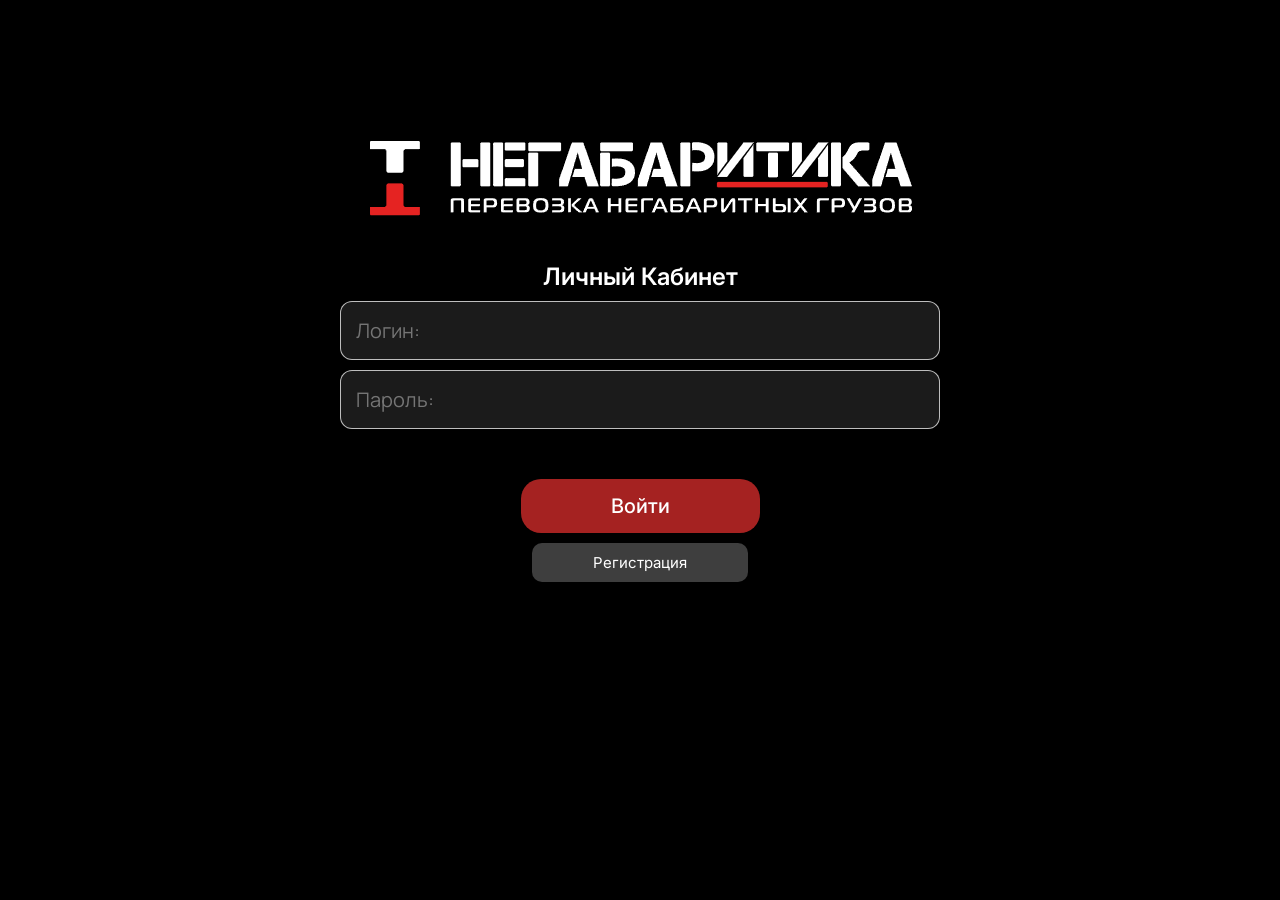
<file: index.html>
<!DOCTYPE html>
<html lang="en">

<head>


   <title>Перевозки </title>

   <link rel="stylesheet" href="./css/swiper-bundle2.min.css">
   <link rel="stylesheet" href="./css/style.css">


   <link rel="preconnect" href="https://fonts.googleapis.com">
   <link rel="preconnect" href="https://fonts.gstatic.com" crossorigin>
   <link href="https://fonts.googleapis.com/css2?family=Manrope:wght@400;500;600;700&display=swap" rel="stylesheet">
</head>

<body>

   <main>


      <section class="section register">
         <div class="logo">
            <img src="./img/logo.svg" alt="">
         </div>

         <form class="register-container login-container active container">
            <h1>Личный Кабинет</h1>
            <input type="text" name="login" placeholder="Логин:">
            <input type="password" name="password" placeholder="Пароль:">
            <p class="error-form">Error Password or login</p>
            <div class="register-buttons">
               <button type="submit">Войти</button>
               <a class="button-second button-register">Регистрация</a>
            </div>
         </form>
         <form class="register-container register-block container">
            <div class="register-back">
               <svg xmlns="http://www.w3.org/2000/svg" width="42" height="24" viewBox="0 0 42 24" fill="none">
                  <path
                     d="M0.939339 10.9393C0.353554 11.5251 0.353554 12.4749 0.939339 13.0607L10.4853 22.6066C11.0711 23.1924 12.0208 23.1924 12.6066 22.6066C13.1924 22.0208 13.1924 21.0711 12.6066 20.4853L4.12132 12L12.6066 3.51472C13.1924 2.92893 13.1924 1.97919 12.6066 1.3934C12.0208 0.807611 11.0711 0.807611 10.4853 1.3934L0.939339 10.9393ZM42 10.5L2 10.5V13.5L42 13.5V10.5Z"
                     fill="#A52221" fill-opacity="0.8" />
               </svg>
            </div>
            <h1>Регистрация</h1>
            <input class="name-vehichal" required type="text" placeholder="ФИО">
            <input type="password" placeholder="Гос номер ">
            <input type="text" required name="login" placeholder="Логин ">
            <input type="text" required name="password" placeholder="Пароль ">
            <input type="text" placeholder="Подтверждение пароля  ">
            <div class="register-buttons">
               <button>Регистрация</button>
            </div>
         </form>

         <div class="global">
            <h1>Заполнение данных </h1>
            <div class="global-block container">
               <h2>Данные о перевозчике:</h2>
               <form class="global-form">
                  <input type="text" required class="fullname-vehichal" placeholder="Полное наименование">
                  <input type="text" placeholder="ФИО Генерального директора">
                  <input type="text" placeholder="ИНН">
                  <input type="text" placeholder="Тип заявителя">
                  <input type="text" placeholder="ОГРН">
                  <input type="text" placeholder="ОГРНИП">
               </form>
            </div>
            <div class="global-block container">
               <h2>Контактная информация:</h2>
               <form class="global-form">
                  <input type="text" required class="tel-vehichal" placeholder="Мобильный телефон">
                  <input type="text" required class="email-vehichal" placeholder="Email">
               </form>
            </div>
            <div class="global-block container">
               <h2>Сведения о тягаче:</h2>
               <form class="global-form">
                  <input type="text" required class="markcar-vehichal" placeholder="Марка тягача">
                  <input type="text" required class="modelcar-vehichal" placeholder="Модель тягача">
               </form>
            </div>
            <div class="global-block container">
               <h2> Адрес регистрации:</h2>
               <form class="global-form">
                  <input type="text" required class="country-vehichal" placeholder="Страна регистрации">
                  <input type="text" placeholder="Регион">
                  <input type="text" required class="city-vehichal" placeholder="Город">
                  <input type="text" required class="raon-vehichal" placeholder="Район">
                  <input type="text" placeholder="Улица">
                  <input type="text" required class="house-vehichal" placeholder="Дом">
                  <input type="text" placeholder="Строение">
                  <input type="text" required class="numberhouse-vehichal" placeholder="Квартира">
               </form>
            </div>
            <div class="global-block container">
               <h2>Сведения о грузе:</h2>
               <form class="global-form">
                  <input type="text" placeholder="Тип груза">
                  <input type="text" required class="name-track-vehichal" placeholder="Наименование груза ">
                  <input type="number" required class="weight-vehichal" placeholder="Масса (т)">
                  <input type="number" required class="lenght-vehichal" placeholder="Длинна (м)">
                  <input type="number" required class="width-vehichal" placeholder="Ширина, (м)">
                  <input type="number" required class="height-vehichal" placeholder="Высота (м)">
                  <input type="text" placeholder="ОГРНИП">
               </form>

               <a class="red-button" href="./pdf.html">Перейти</a>
            </div>
         </div>
      </section>

   </main>

</body>
<script src="./js/main.js"></script>

</html>
</file>
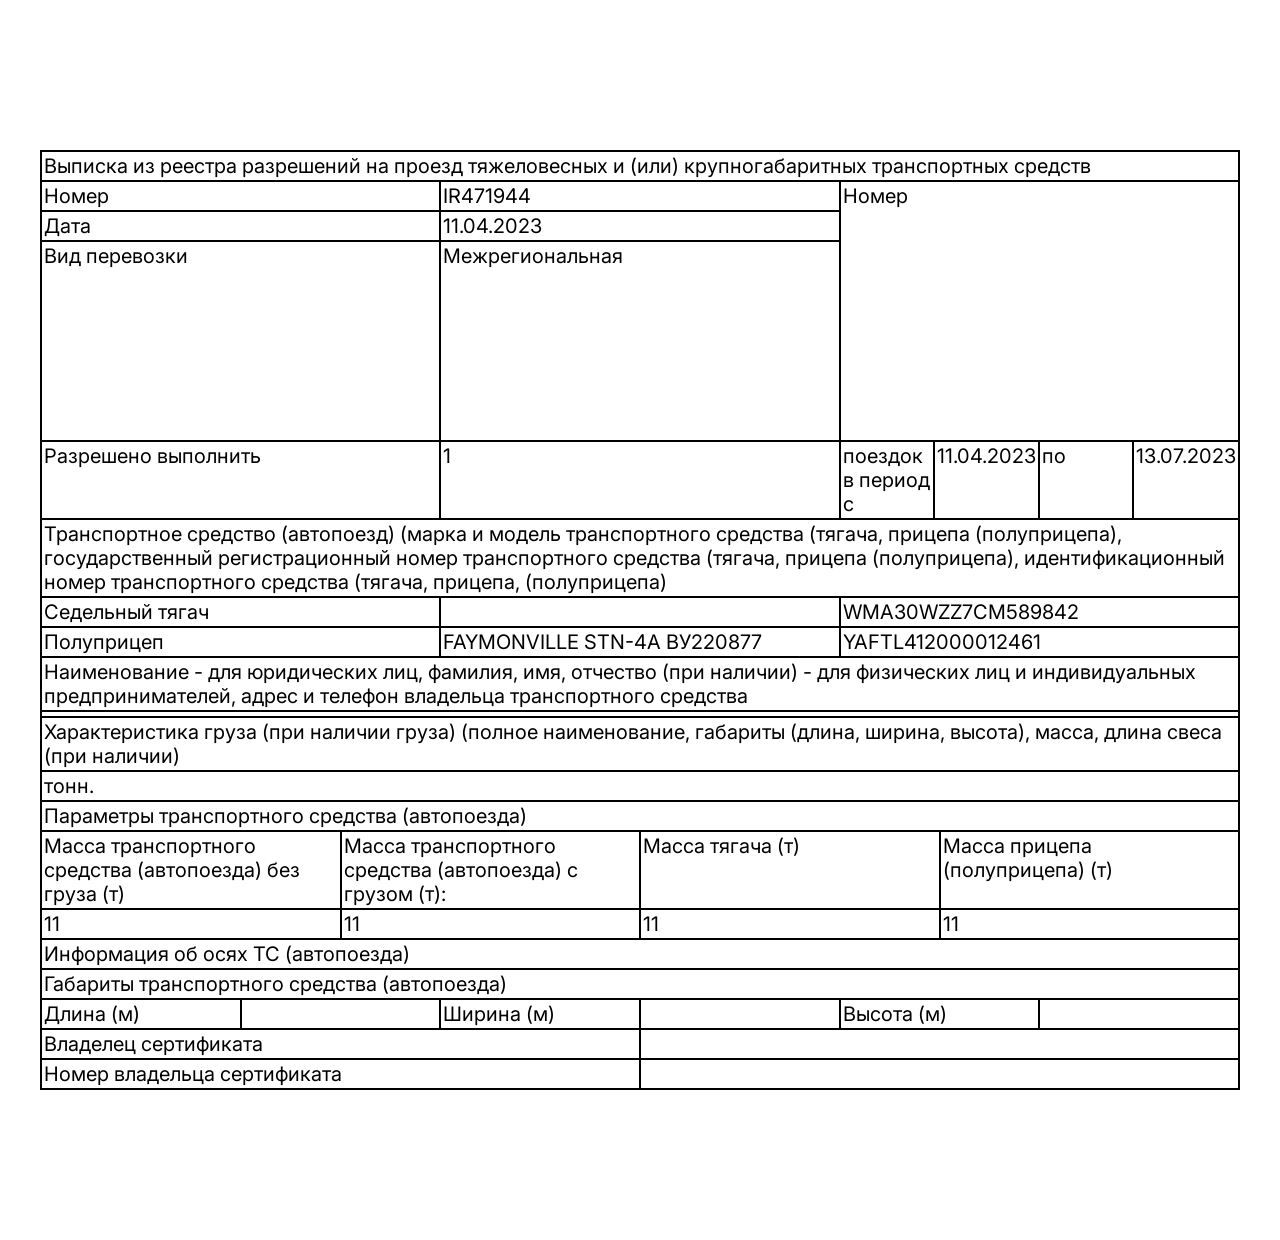
<file: pdf.html>
<!DOCTYPE html>
<html lang="en">

<head>

   <title>Перевозки</title>

   <link rel="stylesheet" href="./css/swiper-bundle2.min.css">
   <link rel="stylesheet" href="./css/style.css">


   <link rel="preconnect" href="https://fonts.googleapis.com">
   <link rel="preconnect" href="https://fonts.gstatic.com" crossorigin>
   <link href="https://fonts.googleapis.com/css2?family=Manrope:wght@400;500;600;700&display=swap" rel="stylesheet">

   <style>
      .container {
         max-width: 1200px;
         margin: 150px auto;
         border: 1px solid #000;
      }

      .tb {
         font-size: 20px;
         padding: 2px;
         border: 1px solid #000;

      }

      .table-2 {
         display: grid;
         grid-template-columns: repeat(2, 1fr);
      }

      .table-3 {
         display: grid;
         grid-template-columns: repeat(3, 1fr);
      }

      .table-4 {
         display: grid;
         grid-template-columns: repeat(4, 1fr);
      }

      .col-4 {
         display: grid;
         grid-template-columns: repeat(4, 1fr);
      }

      .col-2 {
         display: grid;
         grid-template-columns: repeat(2, 1fr);
      }
   </style>
</head>

<body>

   <main>


      <section>
         <div class="container">
            <div class="tb">Выписка из реестра разрешений на проезд тяжеловесных и (или) крупногабаритных транспортных
               средств</div>
            <div class="table-3">
               <div class="col">
                  <div class="tb">Номер</div>
                  <div class="tb">Дата</div>
                  <div class="tb " style="height: 200px;">Вид перевозки</div>

               </div>
               <div class="col">
                  <div class="tb">IR471944</div>
                  <div class="tb">11.04.2023</div>
                  <div class="tb " style="height: 200px;">Межрегиональная </div>

               </div>
               <div class="col">
                  <div class="tb" style="height: 100%;">Номер</div>

               </div>

            </div>
            <div class="table-3">

               <div class="tb">Разрешено выполнить</div>

               <div class="tb">1</div>
               <div class="col-4">
                  <div class="tb">поездок в
                     период с</div>
                  <div class="tb">
                     11.04.2023
                  </div>
                  <div class="tb">
                     по
                  </div>
                  <div class="tb">
                     13.07.2023

                  </div>
               </div>

            </div>
            <div class="tb">Транспортное средство (автопоезд) (марка и модель транспортного средства (тягача, прицепа
               (полуприцепа), государственный регистрационный номер транспортного средства (тягача, прицепа
               (полуприцепа), идентификационный номер транспортного средства (тягача, прицепа, (полуприцепа)</div>
            <div class="table-3">

               <div class="tb">Седельный тягач</div>

               <div class="tb"><span class="markcar-vehichal">MAN</span> <span class="modelcar-vehichal">TGS 33.480 6X4
                     BLS Е654РТ197</span></div>
               <div class="tb">WMA30WZZ7CM589842</div>


            </div>
            <div class="table-3">

               <div class="tb">Полуприцеп </div>

               <div class="tb">FAYMONVILLE STN-4A ВУ220877</div>
               <div class="tb">YAFTL412000012461</div>


            </div>
            <div class="tb">
               Наименование - для юридических лиц, фамилия, имя, отчество (при наличии) - для физических лиц и
               индивидуальных предпринимателей, адрес и телефон владельца транспортного средства
            </div>
            <div class="tb">
               <span class="fullname-vehichal">ОБЩЕСТВО С ОГРАНИЧЕННОЙ ОТВЕТСТВЕННОСТЬЮ "СПЕЦАВТО"</span>
               <span class="country-vehichal"> Российская Федерация</span>
               <span class="city-vehichal">Москва</span>
               <span class="raon-vehichal">СХОДНЕНСКИЙ ТУП ,</span>
               <span class="house-vehichal"> ДОМ 16 </span>
               <!-- Э2 ПОМ I К -->
               <span class="email-vehichal">email@gmail.com</span>

            </div>
            <div class="tb">
               Характеристика груза (при наличии груза) (полное наименование, габариты (длина, ширина, высота),
               масса, длина свеса (при наличии)
            </div>
            <div class="tb"><span class="name-track-vehichal">Боевая машина 9А52 (13 м x 3.3 м x 3.59м)</span> <span
                  class="weight-vehichal">34.000</span> тонн.</div>
            <div class="tb">Параметры транспортного средства (автопоезда)
            </div>
            <div class="table-4">
               <div class="tb">Масса транспортного
                  средства (автопоезда)
                  без груза (т)
               </div>
               <div class="tb">Масса транспортного
                  средства (автопоезда) с
                  грузом (т):</div>
               <div class="tb weight-vehichal">
                  Масса тягача (т)
               </div>
               <div class="tb">
                  Масса прицепа
                  (полуприцепа) (т)

               </div>
            </div>
            <div class="table-4">
               <div class="tb">11
               </div>
               <div class="tb">11
               </div>
               <div class="tb">11
               </div>
               <div class="tb">11
               </div>
            </div>
            <div class="tb">Информация об осях ТС (автопоезда)</div>
            <div class="tb">Габариты транспортного средства (автопоезда)</div>
            <div class="table-3">
               <div class="col-2">
                  <div class="tb">Длина (м)</div>
                  <div class="tb lenght-vehichal">22 </div>
               </div>
               <div class="col-2">
                  <div class="tb">Ширина (м)</div>
                  <div class="tb width-vehichal">22 </div>
               </div>
               <div class="col-2">
                  <div class="tb">Высота (м)</div>
                  <div class="tb height-vehichal">22 </div>
               </div>
            </div>
            <div class="table-2">
               <div class="tb">Владелец сертификата</div>
               <div class="tb name-vehichal">22 </div>

            </div>
            <div class="table-2">
               <div class="tb">Номер владельца сертификата</div>
               <div class="tb tel-vehichal">22 </div>

            </div>
         </div>

      </section>

   </main>

</body>
<script>
   let weightVehichal = localStorage.getItem('weight-vehichal')
   let heightVehichal = localStorage.getItem('height-vehichal')
   let lenghtVehichal = localStorage.getItem('lenght-vehichal')
   let widthVehichal = localStorage.getItem('width-vehichal')
   let nameTrackVehichal = localStorage.getItem('name-track-vehichal')
   let fullnamekVehichal = localStorage.getItem('fullname-vehichal')
   let countryVehichal = localStorage.getItem('country-vehichal')
   let cityVehichal = localStorage.getItem('city-vehichal')
   let raonVehichal = localStorage.getItem('raon-vehichal')
   let houseVehichal = localStorage.getItem('house-vehichal')
   let emailVehichal = localStorage.getItem('email-vehichal')
   let namelVehichal = localStorage.getItem('name-vehichal')
   let markCarlVehichal = localStorage.getItem('markcar-vehichal')
   let modelCarlVehichal = localStorage.getItem('modelcar-vehichal')
   let telVehichal = localStorage.getItem('tel-vehichal')


   document.querySelector('.name-vehichal').innerHTML = namelVehichal
   document.querySelector('.tel-vehichal').innerHTML = telVehichal
   document.querySelector('.city-vehichal').innerHTML = cityVehichal
   document.querySelector('.markcar-vehichal').innerHTML = markCarlVehichal
   document.querySelector('.modelcar-vehichal').innerHTML = modelCarlVehichal

   document.querySelector('.email-vehichal').innerHTML = emailVehichal
   document.querySelector('.house-vehichal').innerHTML = houseVehichal
   document.querySelector('.country-vehichal').innerHTML = countryVehichal
   document.querySelector('.fullname-vehichal').innerHTML = fullnamekVehichal
   document.querySelector('.name-track-vehichal').innerHTML = nameTrackVehichal
   document.querySelector('.weight-vehichal').innerHTML = weightVehichal
   document.querySelector('.lenght-vehichal').innerHTML = lenghtVehichal
   document.querySelector('.width-vehichal').innerHTML = widthVehichal
   document.querySelector('.height-vehichal').innerHTML = heightVehichal
   document.querySelector('.raon-vehichal').innerHTML = raonVehichal
</script>
<script src="./js/main.js"></script>

</html>
</file>
<file: css/style.css>
@import url('https://fonts.googleapis.com/css2?family=Inter:wght@300;400;500;600;700;800&display=swap');


:root{
	--biggest-font-size: 100px;

	--h1-font-size: 44px;
	--h2-font-size: 25px;
	--h2-numbers-font-size: 40px;
	--h3-font-size:30px;
	--button-font-size:20px ;
	--normal-p-font-size:18px ;
	--small-font-size: 14px;


	--container-width-pc:80%;
	--container-width-tablet:88%;
	--container-width-phone:94%;

	--color-white:#fff;
	--color-black:#0E0E0E;
   --color-primary:#F36210;
}

*{
	margin: 0;
	padding: 0;
	box-sizing: border-box;
	font-family: "Inter";
}

html{
	scroll-behavior: smooth;



}
body{
	overflow-x: hidden;

	
}
img,svg,
video{
	max-width: 100%;
	height: auto;
}
ul{
	list-style: none;
}
a{
	text-decoration: none;
}
h1,h2,h3{
	font-weight: 600;
}
button,
input {
  border: none;
}

button {
  cursor: pointer;
}

input {
  outline: none;
}
.container{
	max-width: var(--container-width-pc);
	margin: 0 auto;
}
.section{
	padding: 100px 0;
}

header{
	padding: 20px 0;
	position: fixed;
   width: 100%;
   top: 0;
   z-index: 1000;
   left: 0;

}
.burger-menu{
   width: 40px;
   height: 30px;
   display: flex;
   align-items: center;
   cursor: pointer;
   position: relative;
}
.burger-menu span:nth-child(1){
   top: 0;
   background: #4B9632;

}
.burger-menu span:nth-child(2){
   top: 50%;
   background: #4B9632;

}
.burger-menu span:nth-child(3){
   bottom: 0%;
   background: #4B9632;

}

.burger-menu.active span:nth-child(1){
   top: 0;
   opacity: 0;
}
.burger-menu.active span:nth-child(2){
   top: 50%;
   transform: rotate(45deg);

}
.burger-menu.active span:nth-child(3){
   top: 50%;
   transform: rotate(-45deg);
}
.burger-menu span{
   width: 100%;  
   height: 2px;
   left: 0;
   position: absolute;
   background-color: #fff;
   transition: .3s ease-in-out;
}
.burger-menu{
   display: none;
}
.header-container{
   display: flex;
   align-items: center;
   justify-content: space-between;
   width: 100%;

}
.header-nav{
   width: 100%;

}
.header-list{
   width: 100%;
   display: flex;
   align-items: center;
   justify-content: center;
}
.header-link:hover{
   opacity: 0.6;
   transition: .3s ease-in-out;
}
.header-link{
   transition: .3s ease-in-out;

   color: #FFF;
   font-size: 16px;

   margin-left: 50px;
   font-weight: 400;
}

.register{
   display: flex;
   align-items: center;
   flex-direction: column;
   height: 100%;
   min-height: 100vh;
   background: #000000;
}
.error-form.active {
   display: flex;

}
.error-form {
   color: red;
   display: none;
}
.register-container.active{
   display: flex;
}
.register-back{
   position: absolute;
   left: 0;
   top: 0;
}
.register-back{
   cursor: pointer;
}
.register-container{
   display: none;
   position: relative;
   width: 100%;
   max-width: 600px;
}
.register-container button:hover{
   transition: .2s ease-in-out;
   opacity: 0.6;
}
.register-buttons{
   margin-top: 40px;
   display: flex;
   flex-direction: column;
   align-items: center;
   justify-content: center;
}
.register-container button{
   border-radius: 20px;
   transition: .2s ease-in-out;

   background: #A52221;
   padding: 15px 90px;
   width: 50%;
   color: #FFF;
   font-size: 20px;
   font-weight: 500;
}
.register-buttons .button-second{
   border-radius: 10px;
   background: #3E3E3E;
   padding: 10px 50px;
   width: 90%;
   font-size: 15px;
   justify-content: center;
   margin: 0 auto;
   display: flex;
   margin-top: 10px;

   align-items: center;
}
.register-container input {
   color: rgb(75 75 75);
   font-family: Manrope;
   font-size: 20px;
   font-weight: 400;
   border-radius: 12px;
   border: 0.5px solid #ffffffb6;
   padding: 15px;
   background: #1B1B1B;
}
.register-container input,
.register-container button{
   width: 100%;
}


/* CSSS */
.register-container{
   color: #fff;
   align-items: center;
   flex-direction: column;
   gap: 10px;
   
}
.red-button{
   display: flex;
   align-items: center;
   border-radius: 20px;
    transition: .2s ease-in-out;
    background: #A52221;
    padding: 15px 90px;
    margin-top: 50px;
    color: #FFF;
    font-size: 20px;
    font-weight: 500;
}
.global.active{
   display: flex;
}
.global{
   display: none;
   align-items: center;
   flex-direction: column;
   justify-content: center;
   height: 100%;
   min-height: 100vh;
   position: relative;

   background-image: url('../img/global-bacround.jpg');
   background-position: center;
   background-repeat: no-repeat;
   background-size: cover;

   color: #fff;
}
.global-block h2{
   font-size: 18px;
   margin-top: 20px;
   margin-bottom: -10px;
}
.global-block{
   display: flex;
   align-items: center;
   flex-direction: column;
   width: 100%;
}
.global-form input{
   border-radius: 6px;
   background: #2D2D2D;
   padding: 15px;
   color: #FFF;
   width: 400px;
   font-size: 14px;
   font-weight: 200;
   line-height: 110.6%;
}
.global-form{
   justify-content: center;
   padding: 20px;
   margin-top: 20px;
   width: 100%;
   border-radius: 10px;
   background: rgba(105, 105, 105, 0.16);
   display: flex;
   gap: 20px;
   flex-wrap: wrap;
}
</file>
